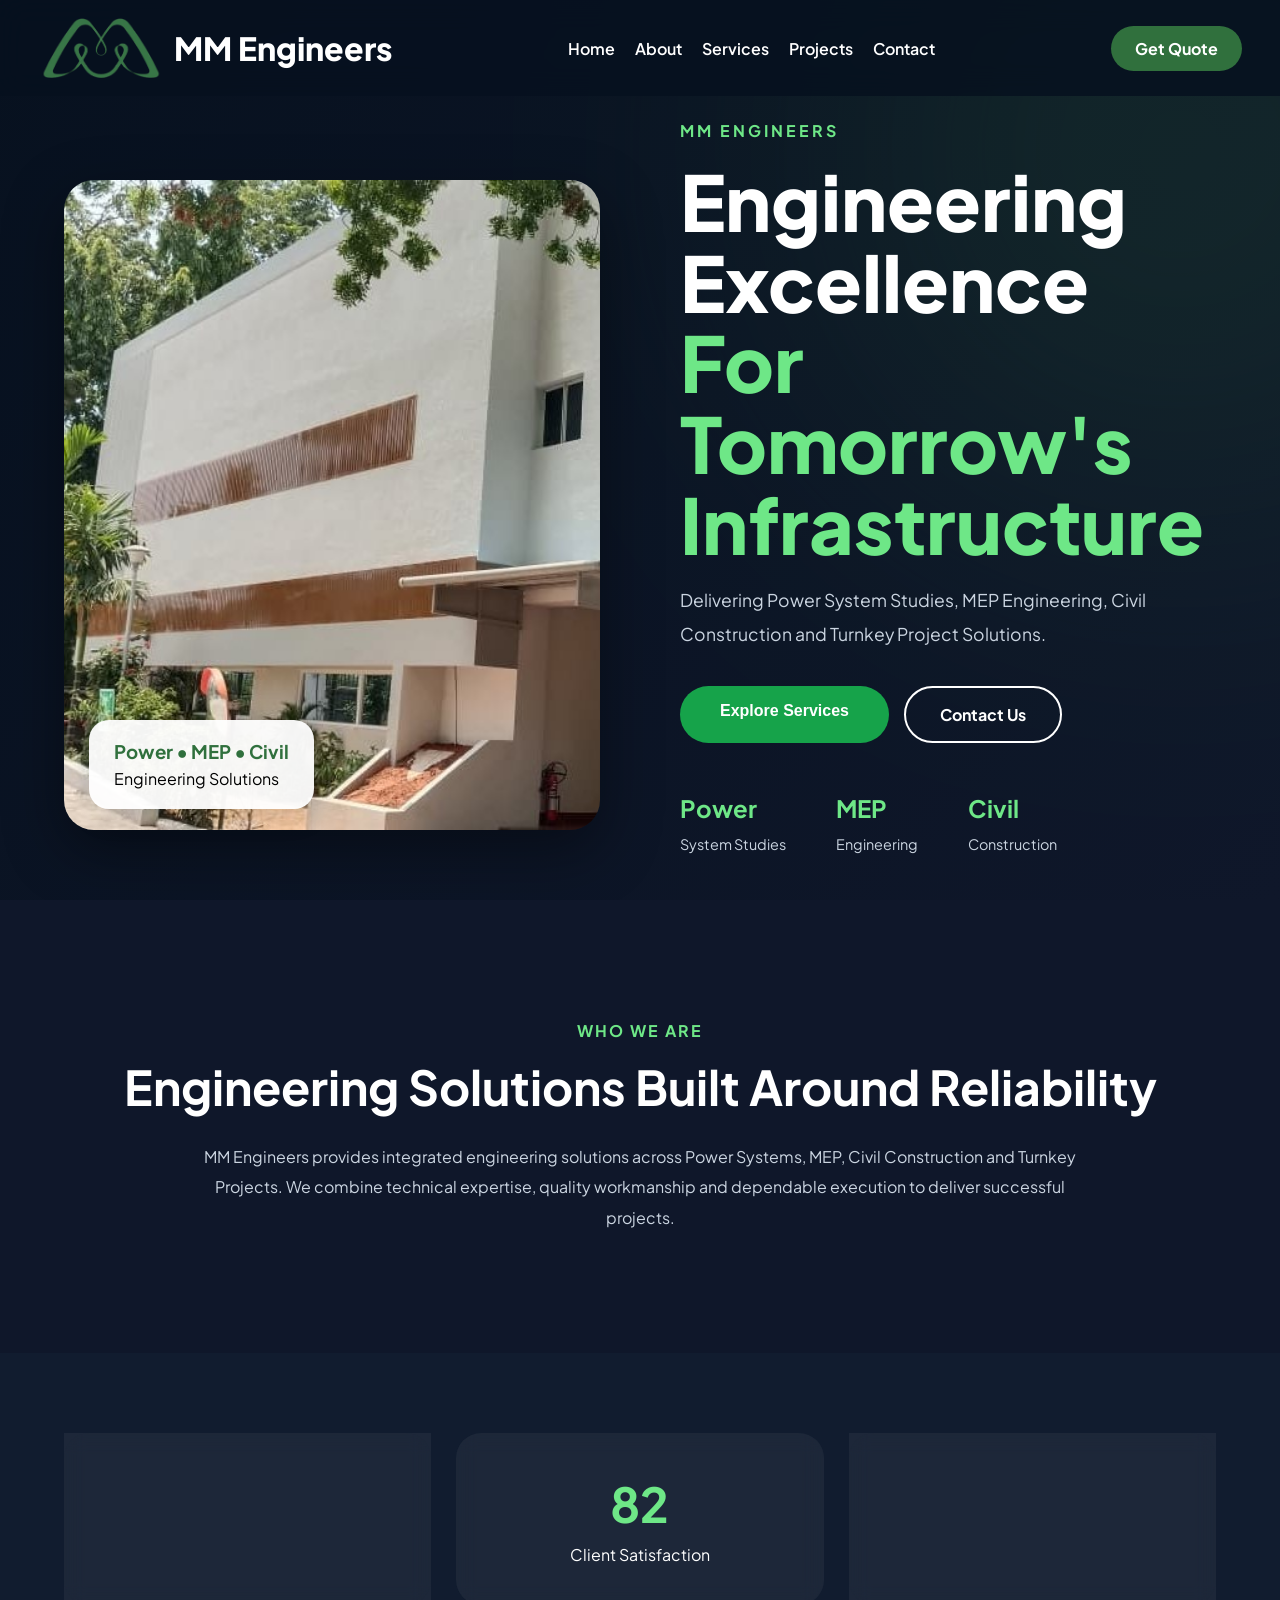
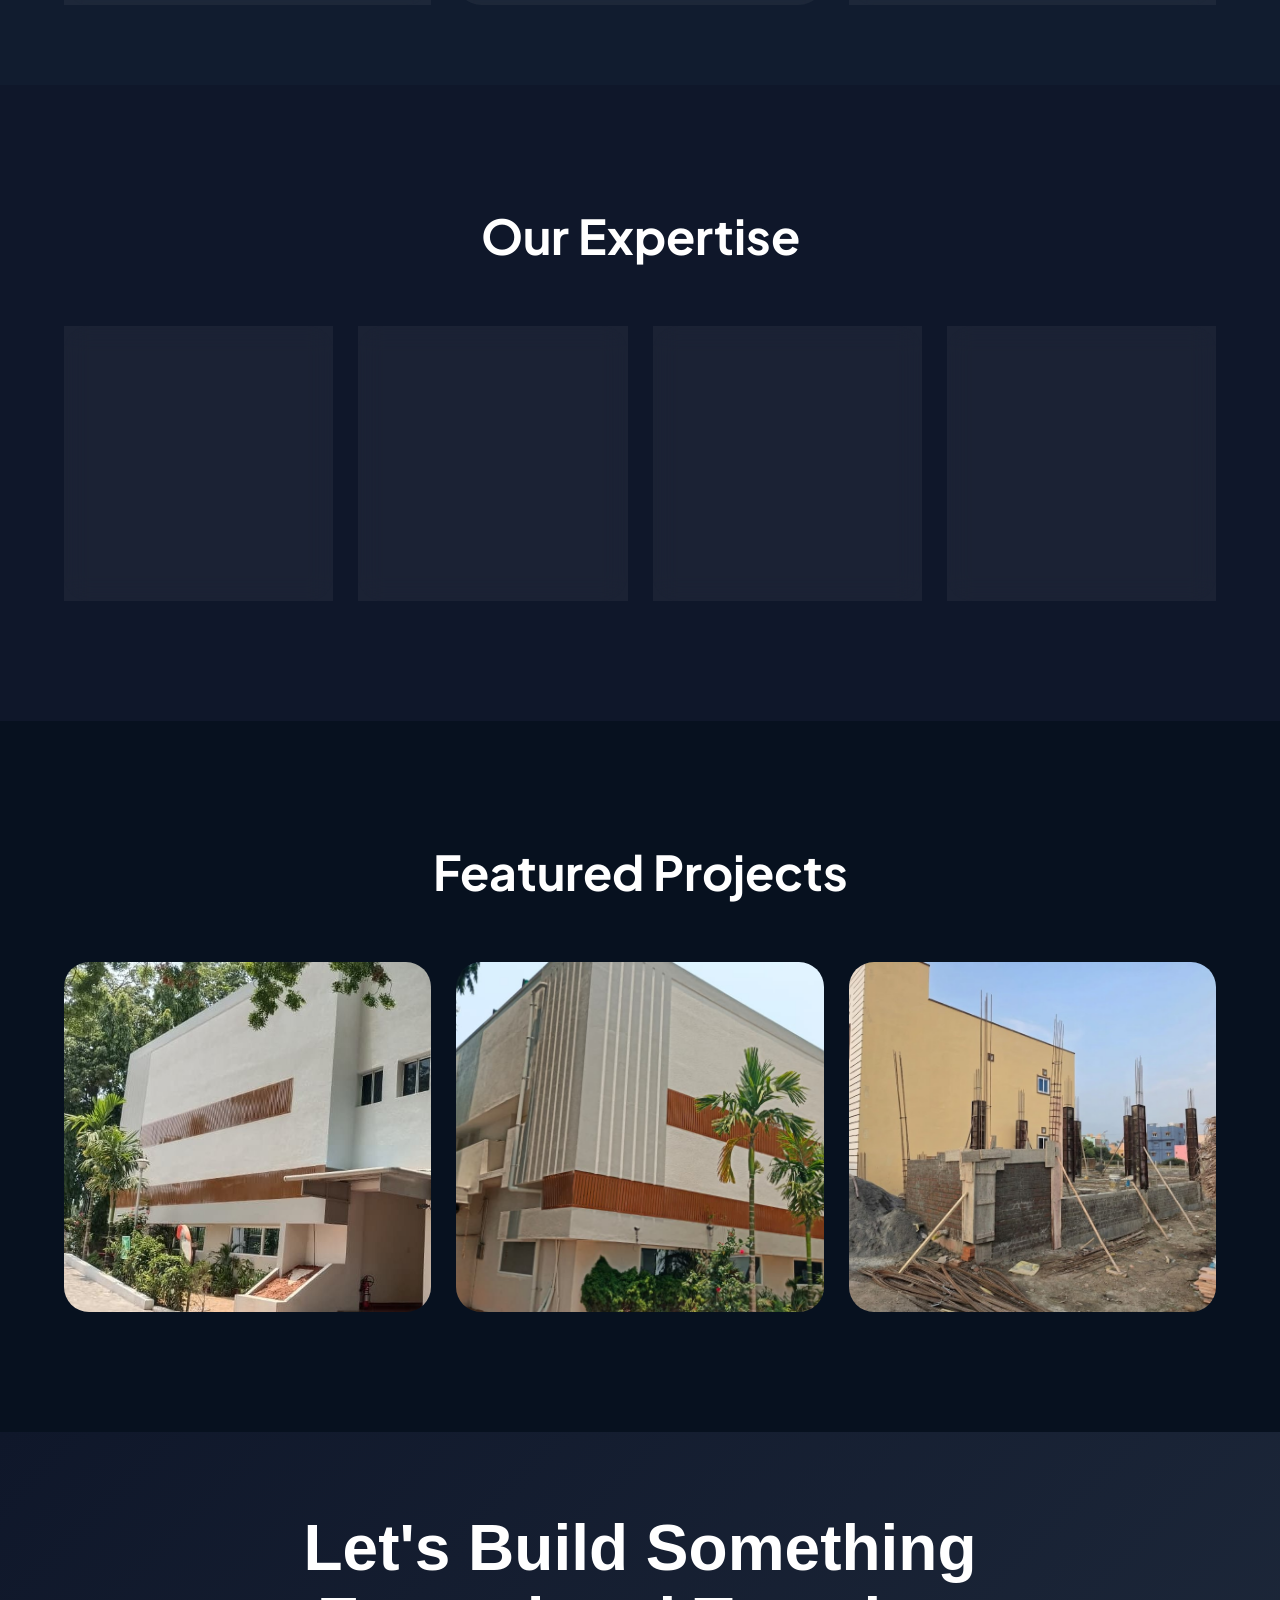
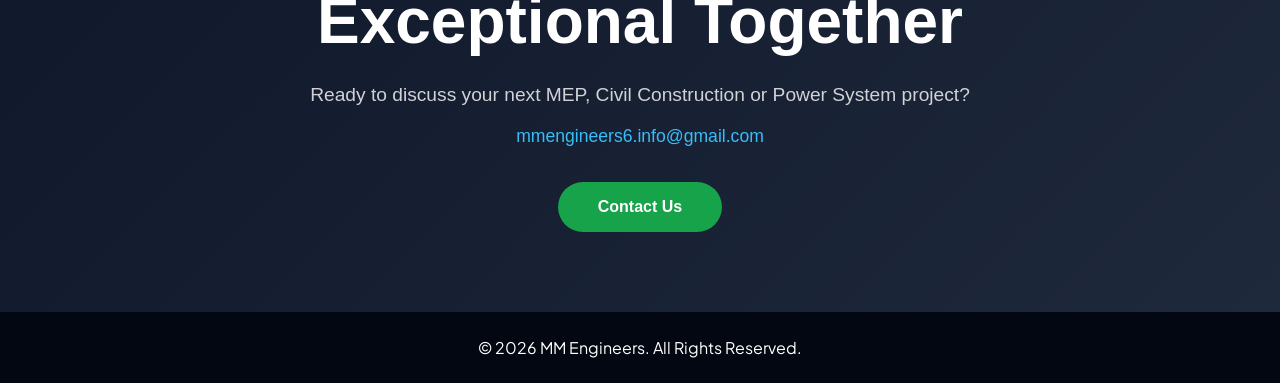
<file: index.html>
<!DOCTYPE html>
<html lang="en">

<head>
    <style>
        /* =====================================
   MM ENGINEERS PREMIUM WEBSITE V2
===================================== */

.logo{
    display:flex;
    align-items:center;
    gap:10px;
    color:white;
    font-size:2rem;
    font-weight:800;
}

.logo img{
    height:60px;
    width:auto;
    display:block;
}

:root{
    --primary:#30703d;
    --primary-light:#4e9d5d;
    --dark:#07111f;
    --dark2:#0f172a;
    --light:#f8fafc;
    --text:#94a3b8;
    --white:#ffffff;
}

/* RESET */

*{
    margin:0;
    padding:0;
    box-sizing:border-box;
}

html{
    scroll-behavior:smooth;
}

body{
    font-family:'Plus Jakarta Sans',sans-serif;
    overflow-x:hidden;
    background:#07111f;
}

/* CONTAINER */

.container{
    width:90%;
    max-width:1300px;
    margin:auto;
}

/* =====================================
   NAVBAR
===================================== */

.navbar{
    position:fixed;
    top:0;
    left:0;
    width:100%;

    display:flex;
    justify-content:space-between;
    align-items:center;

    padding:18px 3%;

    background:rgba(7,17,31,.85);

    backdrop-filter:blur(15px);

    z-index:1000;
}

.logo{
    color:white;
    font-size:2rem; 
    font-weight:800;
}

.nav-links{
    display:flex;
    list-style:none;
    gap:20px;
}

.nav-links a{
    color:white;
    text-decoration:none;
    font-weight:600;
    transition:.3s;
}

.nav-links a:hover{
    color:var(--primary-light);
}

.nav-btn{
    text-decoration:none;
    background:var(--primary);
    color:white;
    padding:12px 24px;
    border-radius:50px;
    font-weight:700;
    transition:.3s;
}

.nav-btn:hover{
    transform:translateY(-3px);
}

/* =====================================
   HERO
===================================== */

.hero{

    min-height:100vh;

    padding-top:120px;

    background:
    linear-gradient(
    135deg,
    #07111f,
    #0f172a
    );

    position:relative;

    overflow:hidden;
}

/* GREEN GLOW */

.hero::before{

content:"";

position:absolute;

width:700px;
height:700px;

background:#30703d;

border-radius:50%;

right:-250px;
top:-200px;

filter:blur(180px);

opacity:.25;

}

.hero-container{

display:flex;
align-items:center;
justify-content:space-between;

gap:80px;

min-height:80vh;

position:relative;
z-index:2;

}

.hero-left,
.hero-right{
flex:1;
}

.hero-image-box{
position:relative;
}

.hero-image-box img{

width:100%;

height:650px;

object-fit:cover;

border-radius:30px;

box-shadow:
0 20px 60px rgba(0,0,0,.4);

}

.experience-card{

position:absolute;

bottom:25px;
left:25px;

background:rgba(255,255,255,.95);

padding:20px 25px;

border-radius:20px;

box-shadow:
0 10px 25px rgba(0,0,0,.15);

}

.experience-card h3{

color:var(--primary);

margin-bottom:5px;

}

.hero-tag{

color:#6ee787;

font-weight:700;

letter-spacing:3px;

}

.hero-right h1{

font-size:4.8rem;

line-height:1.05;

color:white;

margin:20px 0;

font-weight:800;

}

.hero-right h1 span{

display:block;

color:#6ee787;

}

.hero-right p{

color:#cbd5e1;

line-height:1.9;

font-size:1.1rem;

max-width:600px;

margin-bottom:35px;

}

.hero-buttons{

display:flex;

gap:15px;

margin-bottom:50px;

}

.btn-primary{

text-decoration:none;

background:var(--primary);

color:white;

padding:16px 34px;

border-radius:50px;

font-weight:700;

display:inline-flex;
align-items:center;
justify-content:center;

transition:.3s;

}

.btn-primary:hover{

transform:translateY(-4px);

}

.btn-secondary{

text-decoration:none;

border:2px solid white;

color:white;

padding:16px 34px;

border-radius:50px;

font-weight:700;

display:inline-flex;
align-items:center;
justify-content:center;

transition:.3s;

}

.btn-secondary:hover{

background:white;

color:#111827;

}

.hero-stats{

display:flex;

gap:50px;

}

.hero-stats h2{

color:#6ee787;

margin-bottom:8px;

}

.hero-stats p{

font-size:.9rem;

}

/* =====================================
   ABOUT
===================================== */

.about{

padding:120px 0;

background:#0f172a;

text-align:center;

color:white;

}

.section-title{

color:#6ee787;

font-weight:700;

letter-spacing:2px;

margin-bottom:15px;

}

.about h2{

font-size:3rem;

margin-bottom:25px;

}

.about p{

max-width:900px;

margin:auto;

color:#cbd5e1;

line-height:1.9;

}

/* =====================================
   STATS
===================================== */

.stats{

padding:80px 0;

background:#111c2f;

}

.stats-grid{

display:grid;

grid-template-columns:repeat(3,1fr);

gap:25px;

}

.stat-card{

background:rgba(255,255,255,.05);

backdrop-filter:blur(10px);

padding:40px;

border-radius:25px;

text-align:center;

transition:.4s;

cursor:pointer;

}

.stat-card h2{

color:#6ee787;

font-size:3rem;

margin-bottom:10px;

}

.stat-card p{

color:white;

}

.stat-card:hover{

transform:translateY(-10px);

border:1px solid #4e9d5d;

}

/* =====================================
   SERVICES
===================================== */

.services{

padding:120px 0;

background:#0f172a;

}

.services h2{

text-align:center;

color:white;

font-size:3rem;

margin-bottom:60px;

}

.service-grid{

display:grid;

grid-template-columns:repeat(auto-fit,minmax(250px,1fr));

gap:25px;

}

.service-card{

background:rgba(255,255,255,.05);

backdrop-filter:blur(12px);

padding:40px;

border-radius:25px;

transition:.3s;

}

.service-card:hover{

transform:translateY(-10px);

border:1px solid #30703d;

}

.service-card i{

font-size:2rem;

color:#6ee787;

margin-bottom:20px;

}

.service-card h3{

color:white;

margin-bottom:15px;

}

.service-card p{

color:#cbd5e1;

line-height:1.7;

}

/* =====================================
   PROJECTS
===================================== */

.projects{

padding:120px 0;

background:#07111f;

}

.projects h2{

text-align:center;

color:white;

font-size:3rem;

margin-bottom:60px;

}

.project-grid{

display:grid;

grid-template-columns:repeat(3,1fr);

gap:25px;

}

.project-grid img{

width:100%;

height:350px;

object-fit:cover;

border-radius:25px;

transition:.5s;

cursor:pointer;

}

.project-grid img:hover{

transform:scale(1.05);

}

/* =====================================
   CONTACT
===================================== */

.cta-section {
    background: linear-gradient(
        135deg,
        #0f172a 0%,
        #1e293b 100%
    );
    
    min-height: 450px;

    display: flex;
    align-items: center;
    justify-content: center;

    padding: 80px 20px;
    text-align: center;
}

.cta-content {
    max-width: 900px;
}

.cta-content h2 {
    font-family: "Poppins", sans-serif;
    font-size: 4rem;
    font-weight: 700;
    line-height: 1.15;
    color: #ffffff;
    margin-bottom: 25px;
}

.cta-text {
    font-family: "Poppins", sans-serif;
    font-size: 1.2rem;
    color: rgba(255,255,255,0.8);
    margin-bottom: 20px;
}

.email {
    display: block;
    font-family: "Poppins", sans-serif;
    font-size: 1.1rem;
    color: #38bdf8;
    text-decoration: none;
    margin-bottom: 35px;
    transition: 0.3s;
}

.email:hover {
    color: #7dd3fc;
}

.btn-primary {
    display: inline-block;
    padding: 16px 40px;
    background: #16a34a;
    color: white;
    text-decoration: none;
    border-radius: 50px;
    font-family: "Poppins", sans-serif;
    font-size: 1rem;
    font-weight: 600;
    transition: 0.3s;
}

.btn-primary:hover {
    transform: translateY(-3px);
    background: #15803d;
}

/* =====================================
   FOOTER
===================================== */

footer{

background:#030712;

padding:25px;

text-align:center;

color:white;

}

/* =====================================
   SCROLL ANIMATION
===================================== */

.hidden{

opacity:0;

transform:translateY(80px);

transition:all 1s ease;

}

.show{

opacity:1;

transform:translateY(0);

}

/* =====================================
   MOBILE
===================================== */

@media(max-width:1100px){

.hero-container{

flex-direction:column;

text-align:center;

}

.hero-right p{

margin:auto auto 35px;

}

.hero-buttons{

justify-content:center;

}

.hero-stats{

justify-content:center;

}

.hero-right h1{

font-size:3.5rem;

}

}

@media(max-width:768px){

.nav-links,
.nav-btn{
display:none;
}

.hero{

padding-top:100px;
}

.hero-image-box img{

height:400px;

}

.hero-right h1{

font-size:2.7rem;

}

.hero-buttons{

flex-direction:column;

}

.hero-stats{

flex-direction:column;

gap:20px;

}

.stats-grid{

grid-template-columns:1fr;

}

.project-grid{

grid-template-columns:1fr;

}

.about h2,
.services h2,
.projects h2,
.contact-section h2{

font-size:2.2rem;

}

}
    </style>

<meta charset="UTF-8">
<meta name="viewport" content="width=device-width, initial-scale=1.0">

<title>MM Engineers | Engineering Excellence</title>


<link rel="preconnect" href="https://fonts.googleapis.com">
<link href="https://fonts.googleapis.com/css2?family=Plus+Jakarta+Sans:wght@300;400;500;600;700;800&display=swap" rel="stylesheet">

<link rel="stylesheet"
href="https://cdnjs.cloudflare.com/ajax/libs/font-awesome/6.5.2/css/all.min.css">

</head>

<body>

<!-- NAVBAR -->

<header>

<nav class="navbar">

<div class="logo">

    <img src="logo.png" alt="MM Engineers Logo">

    <span>MM Engineers</span>

</div>

<ul class="nav-links">

<li><a href="#home">Home</a></li>
<li><a href="#about">About</a></li>
<li><a href="#services">Services</a></li>
<li><a href="#projects">Projects</a></li>
<li><a href="#contact">Contact</a></li>

</ul>

<a href="get-quote.html" class="nav-btn">
    Get Quote
</a>

</nav>

</header>

<!-- HERO -->

<section class="hero" id="home">

<div class="container hero-container">

<div class="hero-left">

<div class="hero-image-box">

<img src="photo1.jpg" alt="MM Engineers">

<div class="experience-card">

<h3>Power • MEP • Civil</h3>
<p>Engineering Solutions</p>

</div>

</div>

</div>

<div class="hero-right">

<span class="hero-tag">
MM ENGINEERS
</span>

<h1>

Engineering Excellence

<span>
For Tomorrow's Infrastructure
</span>

</h1>

<p>

Delivering Power System Studies,
MEP Engineering, Civil Construction
and Turnkey Project Solutions.

</p>

<div class="hero-buttons">

<a href="#services" class="btn-primary">
Explore Services
</a>

<a href="#contact" class="btn-secondary">
Contact Us
</a>

</div>

<div class="hero-stats">

<div>
<h2>Power</h2>
<p>System Studies</p>
</div>

<div>
<h2>MEP</h2>
<p>Engineering</p>
</div>

<div>
<h2>Civil</h2>
<p>Construction</p>
</div>

</div>

</div>

</div>

</section>

<!-- ABOUT -->

<section class="about hidden" id="about">

<div class="container">

<div class="section-title">

WHO WE ARE

</div>

<h2>

Engineering Solutions Built Around Reliability

</h2>

<p>

MM Engineers provides integrated engineering
solutions across Power Systems, MEP,
Civil Construction and Turnkey Projects.

We combine technical expertise,
quality workmanship and dependable execution
to deliver successful projects.

</p>

</div>

</section>

<!-- STATS -->

<section class="stats hidden">

<div class="container stats-grid">

<div class="stat-card">

<h2 class="counter" data-target="10" data-symbol="+">0</h2>

<p>Projects Delivered</p>

</div>

<div class="stat-card">

<h2 class="counter" data-target="100" data-symbol="%">0</h2>

<p>Client Satisfaction</p>

</div>

<div class="stat-card">

<h2 class="counter" data-target="2" data-symbol="+">0</h2>

<p>Years Combined Experience</p>

</div>

</div>

</section>

<!-- SERVICES -->

<section class="services hidden" id="services">

<div class="container">

<h2>
Our Expertise
</h2>

<div class="service-grid">

<div class="service-card">

<i class="fa-solid fa-bolt"></i>

<h3>Power System Studies</h3>

<p>
Load Flow, Short Circuit,
Protection Coordination,
Arc Flash Studies
</p>

</div>

<div class="service-card">

<i class="fa-solid fa-building"></i>

<h3>MEP Engineering</h3>

<p>
Mechanical, Electrical &
Plumbing Solutions
</p>

</div>

<div class="service-card">

<i class="fa-solid fa-industry"></i>

<h3>Civil Construction</h3>

<p>
Industrial & Residential
Infrastructure Projects
</p>

</div>

<div class="service-card">

<i class="fa-solid fa-helmet-safety"></i>

<h3>Turnkey Projects</h3>

<p>
End-to-End Project Execution
</p>

</div>

</div>

</div>

</section>

<!-- PROJECTS -->

<section class="projects hidden" id="projects">

<div class="container">

<h2>
Featured Projects
</h2>

<div class="project-grid">

<img src="photo1.jpg" alt="">

<img src="photo2.jpg" alt="">

<img src="photo3.jpg" alt="">

</div>

</div>

</section>

<!-- CONTACT -->

<section class="cta-section">
    <div class="cta-content">
        <h2>Let's Build Something<br>Exceptional Together</h2>

        <p class="cta-text">
            Ready to discuss your next MEP, Civil Construction or Power System project?
        </p>

        <a href="mailto:mmengineers6.info@gmail.com" class="email">
            mmengineers6.info@gmail.com
        </a>

        <div class="cta-buttons">
            <a href="#contact" class="btn-primary">Contact Us</a>
        </div>
    </div>
</section>

<footer>

<p>

© 2026 MM Engineers. All Rights Reserved.

</p>

</footer>

<script>

const observer = new IntersectionObserver((entries)=>{

entries.forEach((entry)=>{

if(entry.isIntersecting){

entry.target.classList.add("show");

}

});

},{
threshold:0.15
});

document.querySelectorAll(".hidden").forEach((el)=>{
observer.observe(el);
});

</script>

<script>

const counters = document.querySelectorAll('.counter');

counters.forEach(counter => {

const updateCounter = () => {

const target = +counter.getAttribute('data-target');

const count = +counter.innerText;

const increment = target / 50;

if(count < target){

counter.innerText =
Math.ceil(count + increment);

setTimeout(updateCounter,40);

}else{

const symbol = counter.getAttribute('data-symbol') || '';
counter.innerText = target + symbol;

}

};

updateCounter();

});

</script>

</body>

</html>
</file>
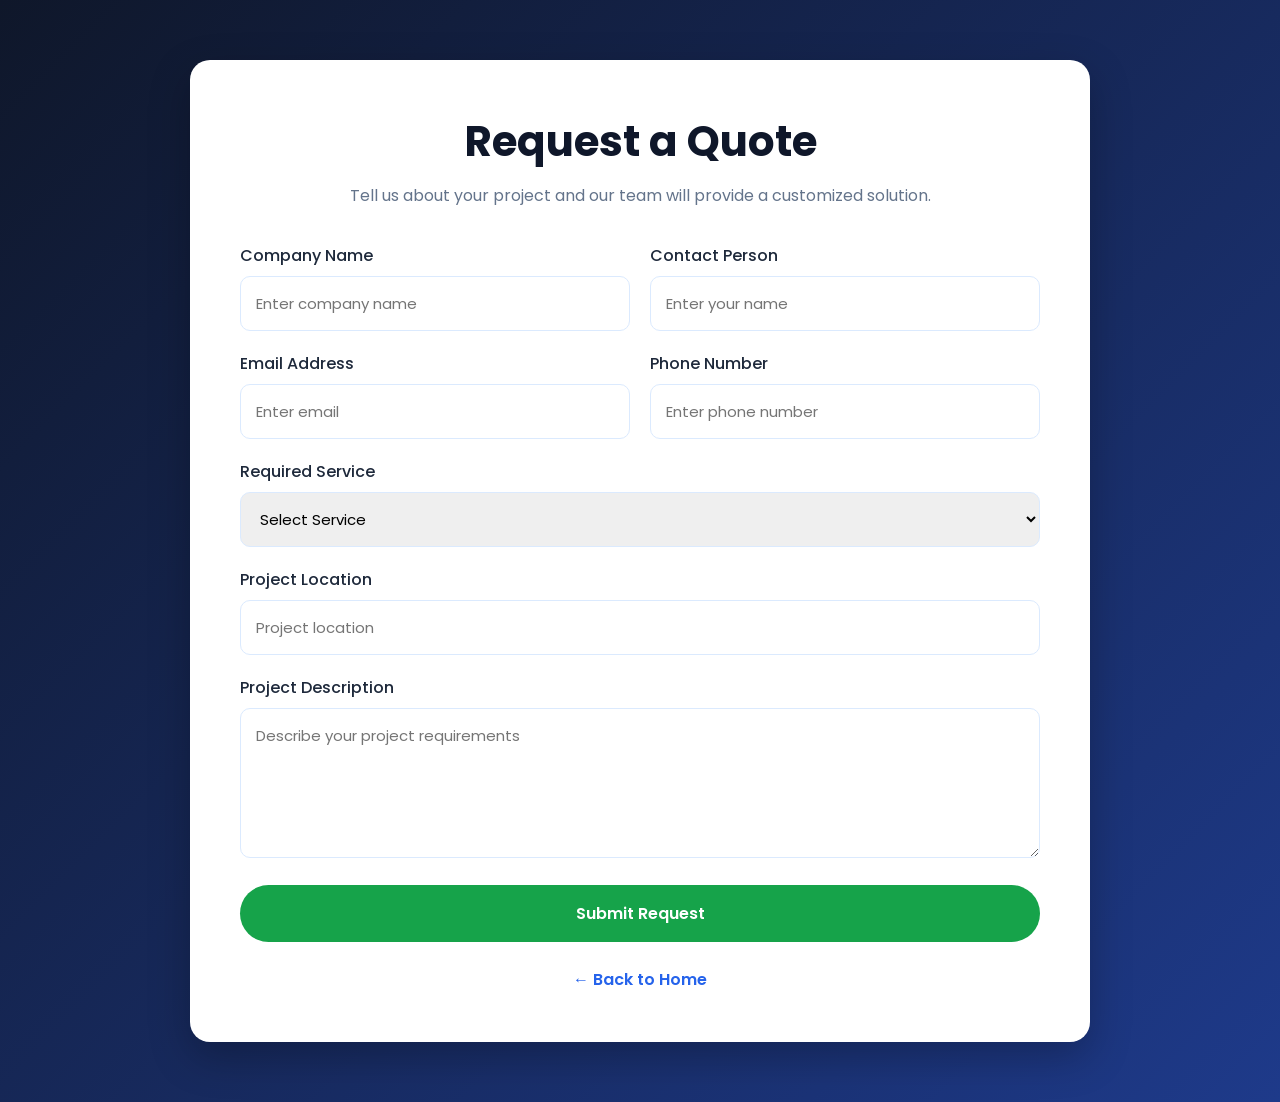
<file: get-quote.html>
<!DOCTYPE html>
<html lang="en">
<head>
    <meta charset="UTF-8">
    <meta name="viewport" content="width=device-width, initial-scale=1.0">
    <title>Get Quote | MM Engineers</title>

    <link rel="stylesheet" href="quote.css">

    <link href="https://fonts.googleapis.com/css2?family=Poppins:wght@300;400;500;600;700&display=swap" rel="stylesheet">
</head>
<body>

<div class="quote-page">

    <div class="quote-container">

        <h1>Request a Quote</h1>

        <p>
            Tell us about your project and our team will provide a customized solution.
        </p>

        <form>

            <div class="form-row">

                <div class="form-group">
                    <label>Company Name</label>
                    <input type="text" placeholder="Enter company name">
                </div>

                <div class="form-group">
                    <label>Contact Person</label>
                    <input type="text" placeholder="Enter your name">
                </div>

            </div>

            <div class="form-row">

                <div class="form-group">
                    <label>Email Address</label>
                    <input type="email" placeholder="Enter email">
                </div>

                <div class="form-group">
                    <label>Phone Number</label>
                    <input type="tel" placeholder="Enter phone number">
                </div>

            </div>

            <div class="form-group">
                <label>Required Service</label>

                <select>
                    <option>Select Service</option>
                    <option>MEP Engineering</option>
                    <option>Civil Construction</option>
                    <option>Power System Studies</option>
                    <option>Electrical Design</option>
                    <option>Protection Coordination Study</option>
                    <option>Arc Flash Study</option>
                </select>
            </div>

            <div class="form-group">
                <label>Project Location</label>
                <input type="text" placeholder="Project location">
            </div>

            <div class="form-group">
                <label>Project Description</label>
                <textarea placeholder="Describe your project requirements"></textarea>
            </div>

            <button type="submit">
                Submit Request
            </button>

        </form>

        <a href="index.html" class="back-home">
            ← Back to Home
        </a>

    </div>

</div>

</body>
</html>
</file>
<file: quote.css>
*{
    margin:0;
    padding:0;
    box-sizing:border-box;
    font-family:'Poppins',sans-serif;
}

body{
    background:linear-gradient(
        135deg,
        #0f172a,
        #1e3a8a
    );
}

.quote-page{
    min-height:100vh;
    display:flex;
    justify-content:center;
    align-items:center;
    padding:60px 20px;
}

.quote-container{
    width:100%;
    max-width:900px;
    background:#ffffff;
    border-radius:20px;
    padding:50px;
    box-shadow:0 15px 40px rgba(0,0,0,0.25);
}

.quote-container h1{
    text-align:center;
    font-size:42px;
    color:#0f172a;
    margin-bottom:10px;
}

.quote-container p{
    text-align:center;
    color:#64748b;
    margin-bottom:35px;
}

.form-row{
    display:flex;
    gap:20px;
}

.form-group{
    flex:1;
    margin-bottom:20px;
}

.form-group label{
    display:block;
    margin-bottom:8px;
    color:#1e293b;
    font-weight:500;
}

.form-group input,
.form-group select,
.form-group textarea{
    width:100%;
    padding:15px;
    border:1px solid #dbeafe;
    border-radius:10px;
    font-size:15px;
}

.form-group textarea{
    height:150px;
    resize:vertical;
}

.form-group input:focus,
.form-group select:focus,
.form-group textarea:focus{
    outline:none;
    border-color:#2563eb;
}

button{
    width:100%;
    padding:16px;
    border:none;
    border-radius:50px;
    background:#16a34a;
    color:white;
    font-size:16px;
    font-weight:600;
    cursor:pointer;
    transition:0.3s;
}

button:hover{
    background:#15803d;
}

.back-home{
    display:block;
    text-align:center;
    margin-top:25px;
    text-decoration:none;
    color:#2563eb;
    font-weight:600;
}

@media(max-width:768px){

    .form-row{
        flex-direction:column;
        gap:0;
    }

    .quote-container{
        padding:30px;
    }

    .quote-container h1{
        font-size:32px;
    }
}
</file>
